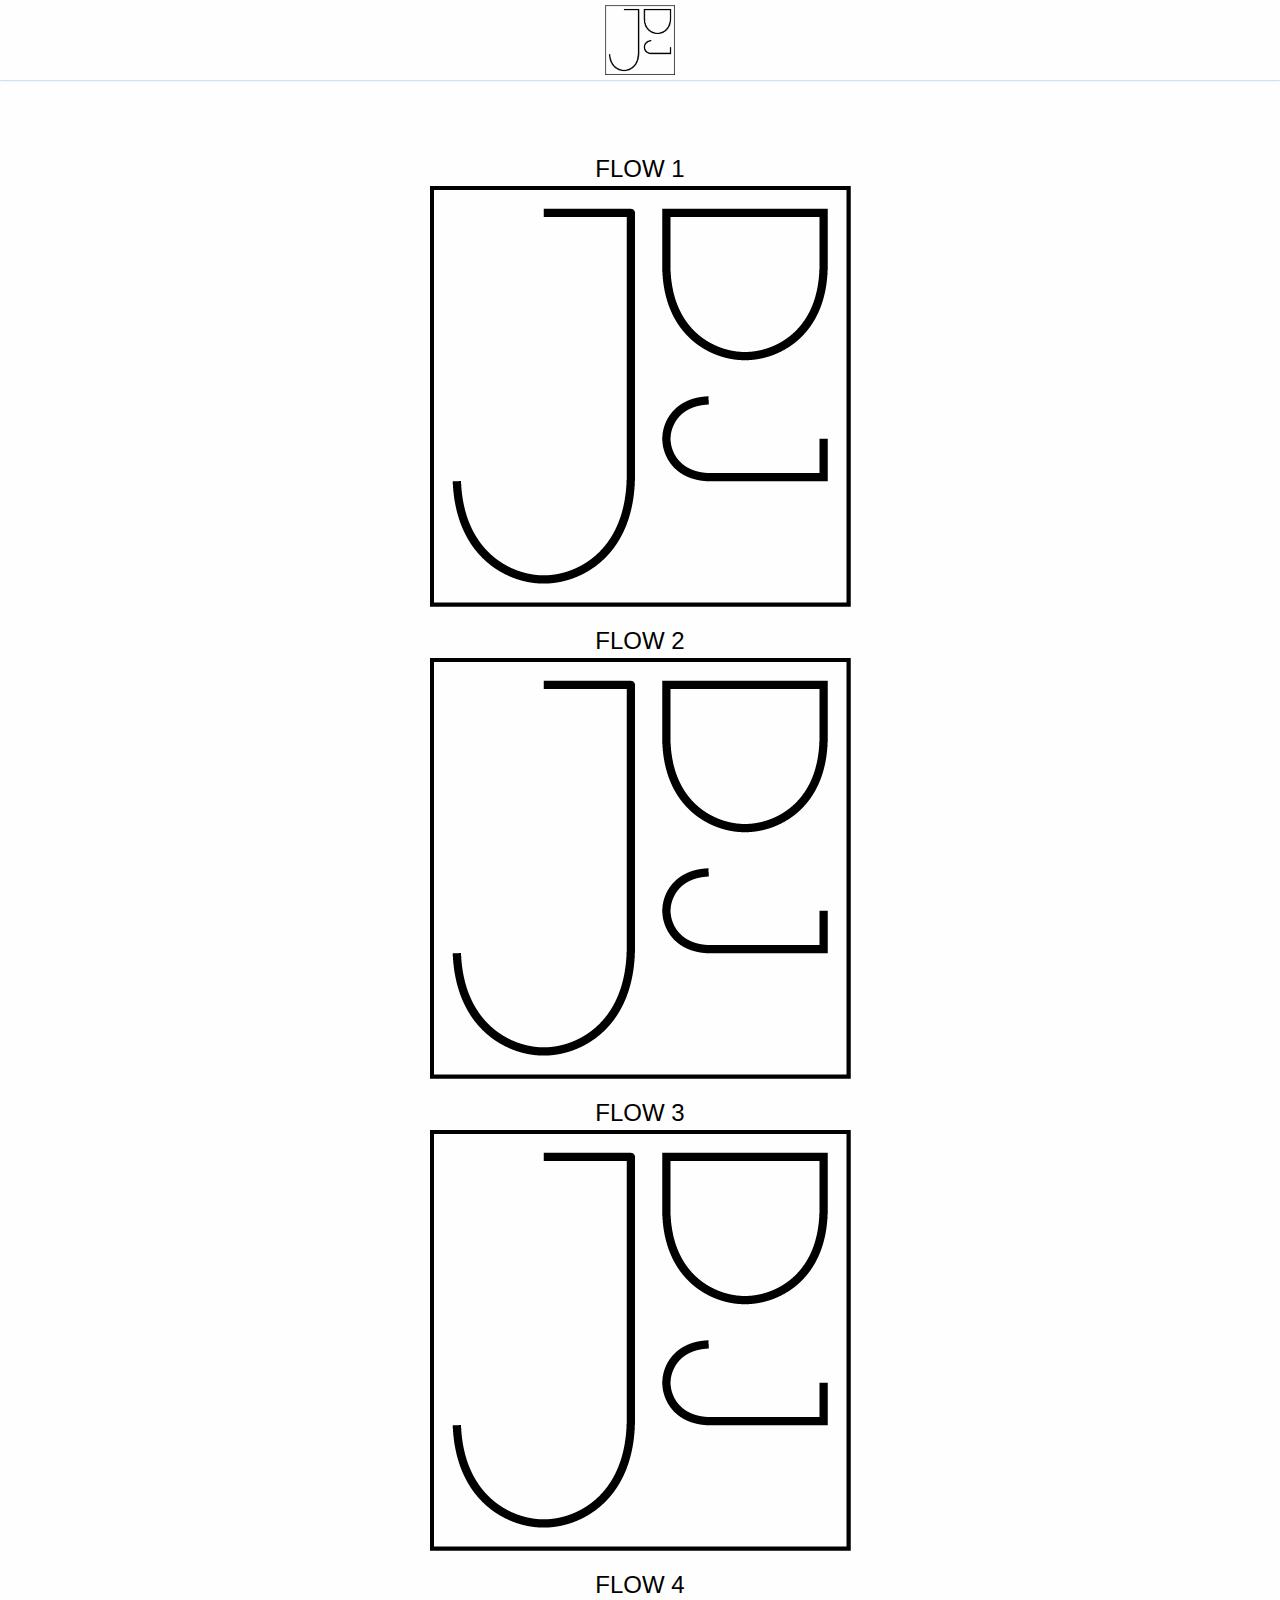
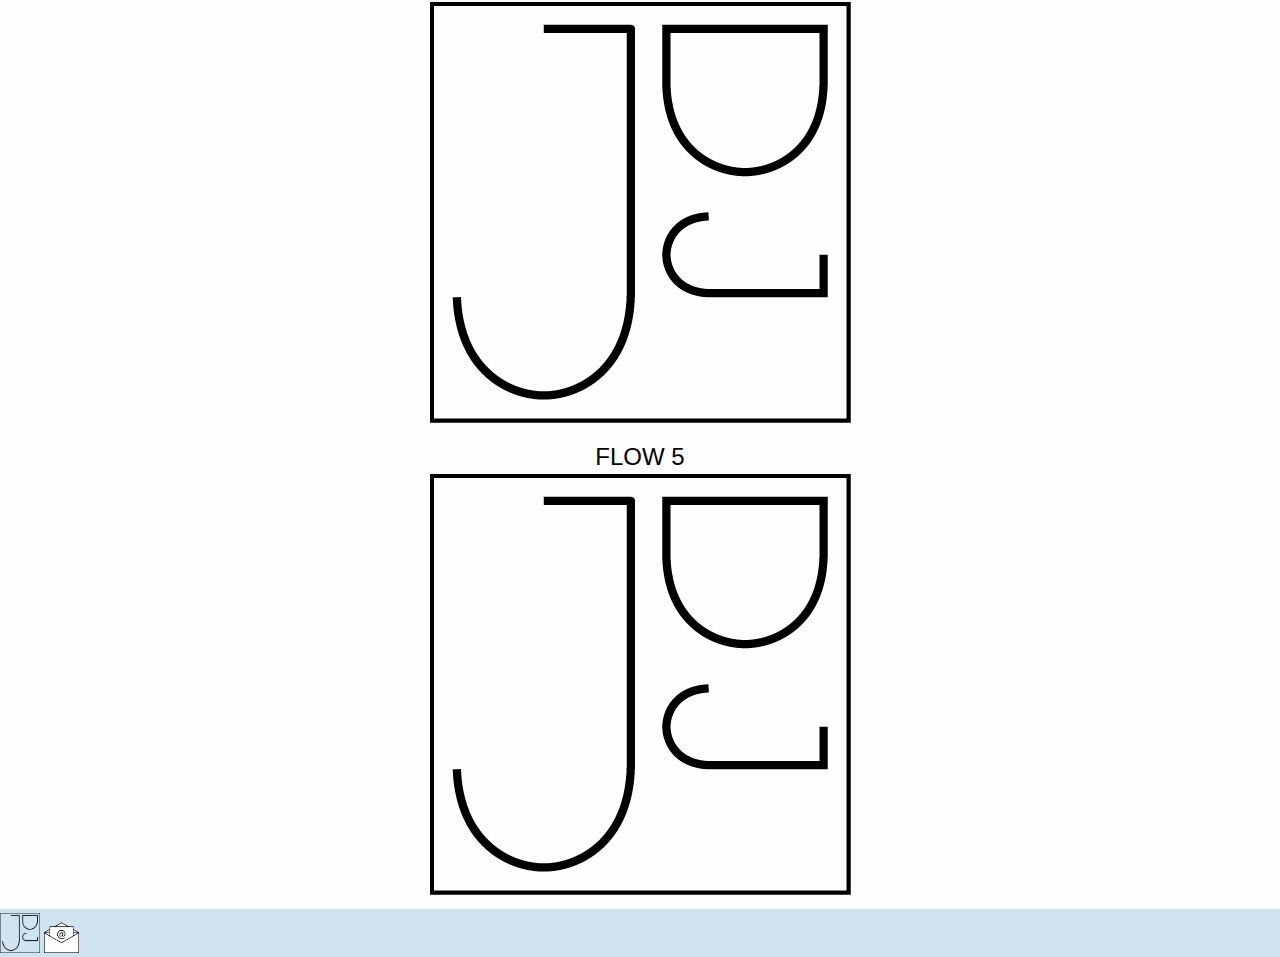
<file: index.html>
<!doctype html>
<html>
<head>
<meta charset="UTF-8">
<title>Josephine Diness Jensen</title>
<link href="portefolio-stylesheet.css" rel="stylesheet">
<link rel="stylesheet" href="stylesheetMobil.css"  media="screen and (min-width: 320px) and (max-width:480px)">


	<!-- jQuery: Hamburger drop-down menu - lånt fra http://www.internetkultur.at/simple-hamburger-drop-down-menu-with-css-and-jquery/ 
<script type="text/javascript" src="script/jq.js"></script>	
<script type="text/javascript">
	$(function($){
    	     $( '.menu-btn' ).click(function(){
    	     $('.responsive-menu').toggleClass('expand')
    	     })
        })
</script>
-->	
</head>

<body>
<!--		
	<div class="mobileNav">
    	 	<div class="menu-btn" id="menu-btn">
				<span></span>
				<span></span>
				<span></span>
				<p id="hamburgermenuP">Menu</p> 
     		</div>
	</div>	
	-->
	<div id="navigationsbarBoks">
		<div id="logoBoks">
			<a href="index.html"><img id="logo" src="logo.png" alt="Logo"></a>
		</div>
	</div>
	
	
	<nav class="mobile">
	  <button>Toggle</button>
	  <div>
		<a href="#">Mobile 1</a>
		<a href="#">Mobile 2</a>
		<a href="#">Mobile 3</a>
		<a href="#">Mobile 4</a>
	  </div>
	</nav>

	<!-- hamburgermenu med drop-down - lånt fra http://www.internetkultur.at/simple-hamburger-drop-down-menu-with-css-and-jquery/ 
	<div class="responsive-menu">
				<ul>
					<li class="menu-item-has-children">
						<a href="portefolio.html">PORTEFOLIO</a>
						<ul class="sub-menu">
							<li>
								<a href="portefolio.html#flow1">FLOW 1</a>
							</li>
							<li>
								<a href="portefolio.html#flow2">FLOW 2</a>
							</li>
							<li>
								<a href="portefolio.html#flow3">FLOW 3</a>
							</li>
							<li>
								<a href="portefolio.html#flow4">FLOW 4</a>
							</li>
							<li>
								<a href="portefolio.html#flow5">FLOW 5</a>
							</li>
						</ul>
					</li>
					<li>
						<a href="laering.html">LÆRING</a>
					</li>
					<li>
						<a href="omMig.html">OM MIG</a>
					</li>
					<li>
						<a href="kontakt.html">KONTAKT</a>
					</li>
				</ul>	
    </div>	

-->

<div id="forsideBoks">	
	<a href="portefolio.html"><h2>FLOW 1</h2></a>
		<a href="portefolio.html"><img src="logo.png" alt="Billede af Drøm Din Portefolio"></a>
	
	<a href="portefolio.html"><h2>FLOW 2</h2></a>
		<a href="portefolio.html"><img src="logo.png" alt="Billede af Drøm Din Portefolio"></a>
	
	<a href="portefolio.html"><h2>FLOW 3</h2></a>
		<a href="portefolio.html"><img src="logo.png" alt="Billede af Drøm Din Portefolio"></a>
	
	<a href="portefolio.html"><h2>FLOW 4</h2></a>
		<a href="portefolio.html"><img src="logo.png" alt="Billede af Drøm Din Portefolio"></a>
	
	<a href="portefolio.html"><h2>FLOW 5</h2></a>
		<a href="portefolio.html"><img src="logo.png" alt="Billede af Drøm Din Portefolio"></a>
</div>	

	
	
	
	
	
	
<footer>	
	<a href="index.html"><img id="logoFooter" src="logo.png" alt="Logo"></a>
	<a href="kontakt.html"><img id="mailikonFooter" src="mailikon1.3-03.png" alt="Mail-/Kontaktikon"></a>
</footer>	
		
</body>
</html>
</file>
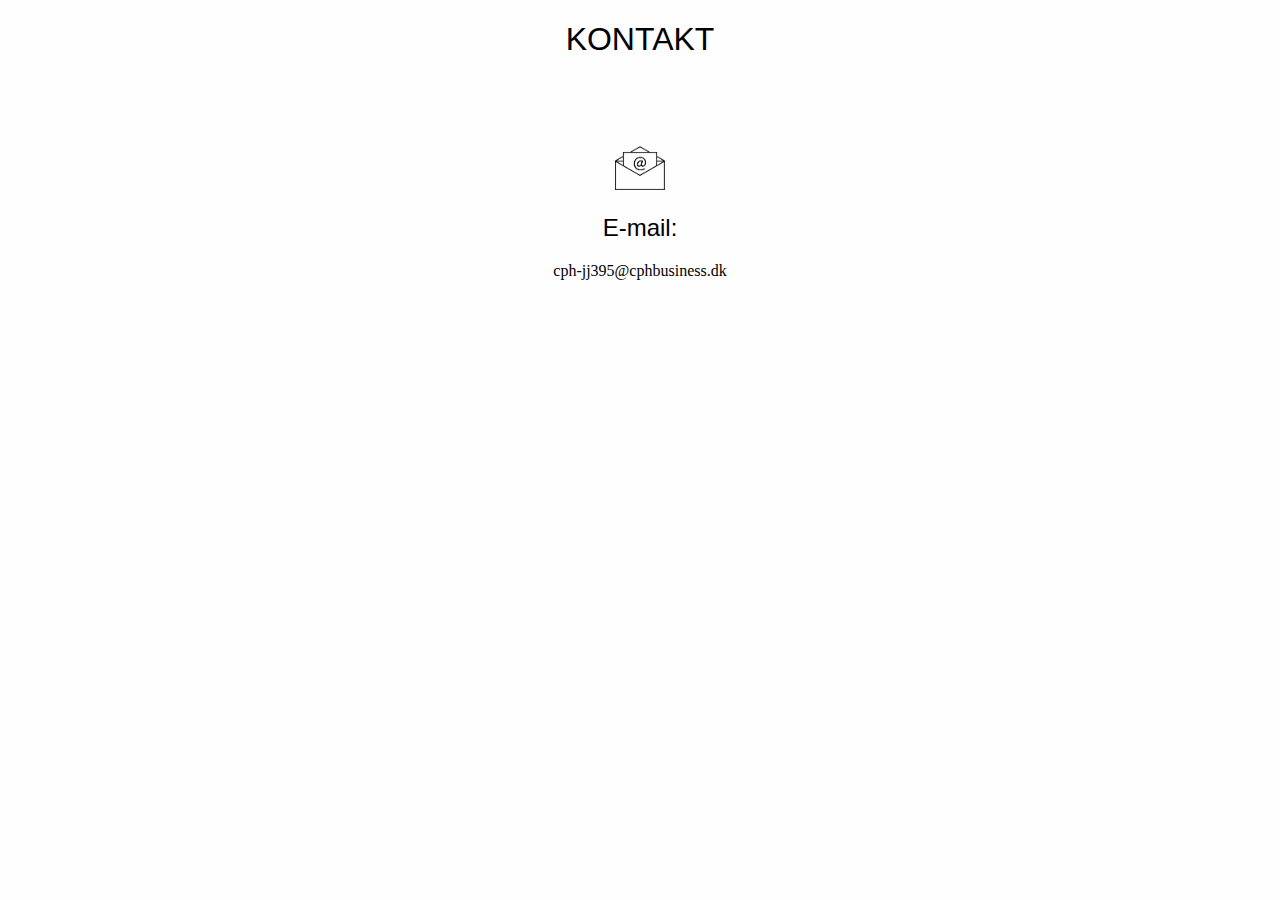
<file: kontakt.html>
<!doctype html>
<html>
<head>
<meta charset="UTF-8">
<title>JDJ - Kontakt</title>
<link href="portefolio-stylesheet.css" rel="stylesheet">
<link rel="stylesheet" href="stylesheetMobil.css"  media="screen and (min-width: 320px) and (max-width:480px)">
	
</head>

<body>
<div class="overskrift">
	<h1>KONTAKT</h1>
</div>		
<div id="kontaktFB">
	<img id="emailikonKontakt" src="mailikon.png" alt="Emailikon">
	<h2>E-mail:</h2>
	<p>cph-jj395@cphbusiness.dk</p>
</div>
	
</body>
</html>
</file>
<file: portefolio-stylesheet.css>
@charset "UTF-8";
/* CSS Document */

/* samme styling på alle sider */
body {
background-color:#FEFEFF;
margin: 0px;	
}

h1, h2, h3, h4 {
	font-family: sans-serif;
	font-weight: 400;
}

p {
	
} 

#wrapper {
	width: 100%;
	height: auto;
	position: relative;
	display: wrap;
	flex-wrap: nowrap;
}


#navigationsbarBoks {
	width: 100%;
	height: 80px;
	border-bottom: 1.5px solid #D0E3F0;
	-webkit-box-shadow: 0 2px 1px -2px #ACCDE3;
	margin-bottom: 10px;
	position: fixed;
	background-color: #FEFEFF;
	margin-top: 0px;
}

#logoBoks {
	width: 70px;
	height: auto;
	margin: 0 auto;
}
#logoBoks img{
	margin: 0px auto;
	padding-top: 5px;
}

#logo {
	width: 70px;
	height: auto;
}

.overskrift {
	text-align: center;
	width: 100%;
}

footer {
	width: 100%;
	height: 48px;
	background-color: #D0E3F0;
}



#logoFooter {
	width: 40px;
	height: auto;
	margin-top: 4px;
	text-align: center;
}

#mailikonFooter {
	width: 35px;
	height: auto;
	margin-top: 4px;
}

/* Samme styling på alle sider slutter her */


/* Portefolio starter her */

	/* navigations bar til forskellige flows*/
#stickynav {
    width: 100%;
    height: auto;
    position: fixed;
    left: 0px;
	justify-content: space-between;
	text-align: center;
	background-color: #FEFEFF;
    /* for the "tabbed" impression :-) */
    overflow: inherit;
	
}


#stickynav a {
    font-family: sans-serif;
    font-size: 12px;
    color: black;
    text-decoration: none;
	position: relative;
	float: center;
	padding-bottom: 10px;
}


#stickynav a:hover {
    color: #ACCDE3;
}


/* page structure */
section {
    display: block;
    padding-top: 30px;
    height: 100vh;
    width: 100vw;
    overflow: hidden;
}

/* The :nth-child(n) selector matches every element that is the nth child, regardless of type, of its parent. */
section:nth-child(2) {
    background-color: lightblue;
}
section:nth-child(3) {
    background-color: pink;
}
section:nth-child(4) {
    background-color: coral;
}
section:nth-child(5) {
    background-color: darkseagreen;
}



/* Forside starter her*/

#forsideBoks {
	text-align: center;
	padding-top: 100px;
	margin-bottom: 10px;
}

#forsideBoks a {
	text-decoration: none;
	color: black;
}

#forsideBoks h2 {
	margin-bottom: 2px;
	margin-top: 16px;
}




/* Forside slutter her */








/* Kontakt starter her */

#emailikonKontakt {
	height: 50px;
	width: auto;
	margin-top: 60px;
}

#kontaktFB {
	width: 100%;
	text-align: center;
}


/* Kontakt slutter her */
</file>
<file: stylesheetMobil.css>
@charset "UTF-8";
/* CSS Document */

#logoBoks img {
	margin: 0px auto;
}



/* hamburger drop-down menu - lånt herfra http://www.internetkultur.at/hamburger-drop-with-css-javascript-multi-level-menus/ 

.menu-btn div{
	position: absolute;
	left: 100%;
	font-size: 18px;
	font-weight: 200;
	z-index: 99;
	padding-left: 300px;
}

.mobileNav {
	
}


.menu-btn span {
	display: block;
	width: 27px;
	height: 3px;
	margin: 4px 0;
	background: rgb(0,0,0);
	z-index: 99;
}
 
.menu-btn P {
	display: block;
	padding: 0px;
	margin: 0px;
	font-size: 11px;
	font-family: sans-serif;
}

.responsive-menu{
	display: none;
	padding-top: 100px;
}

.responsive-menu a {
	text-decoration: none;
	font-family: sans-serif;
	color: black;
}

.sub-menu a {
	font-size: 14px;
}

.responsive-menu li{
	list-style: none;
}
 
.expand {
	display: block !important; 
}



 hamburger drop-down menu - slutter her*/
 

h1 {
	font-size: 20px;
}

h2 {
	font-size: 16px;
}

h3 {
	font-size: 14px;
}

h4 {
	font-size: 13px;
}

/* Forside starter her */

#forsideBoks img {
	width: 200px;
	height: auto;
}

/* Forside slutter her */


/* Portefolio start her*/

#portefolioOverskriftBoks {
	position: fixed;
	background-color: #FEFEFF;
}

#portefolioOverskriftBoks h1{
	margin-bottom: 5px;
}


#stickynav a {
	margin-left: 10px;
	margin-right: 10px;
}

section {
	margin-right: 5px;
	margin-left: 5px;
}

section h2{
	margin-top: 70px; 			/* ændres når header kommer ind */ 
}





/* Portefolio slutter her*/
	


/* Footer starter her*/
#logoFooter {
	margin-left: 33.33%;
}

#mailikonFooter {
	margin-left: 33.33%;
	
	
/* Footer slutter her*/	
}
</file>
